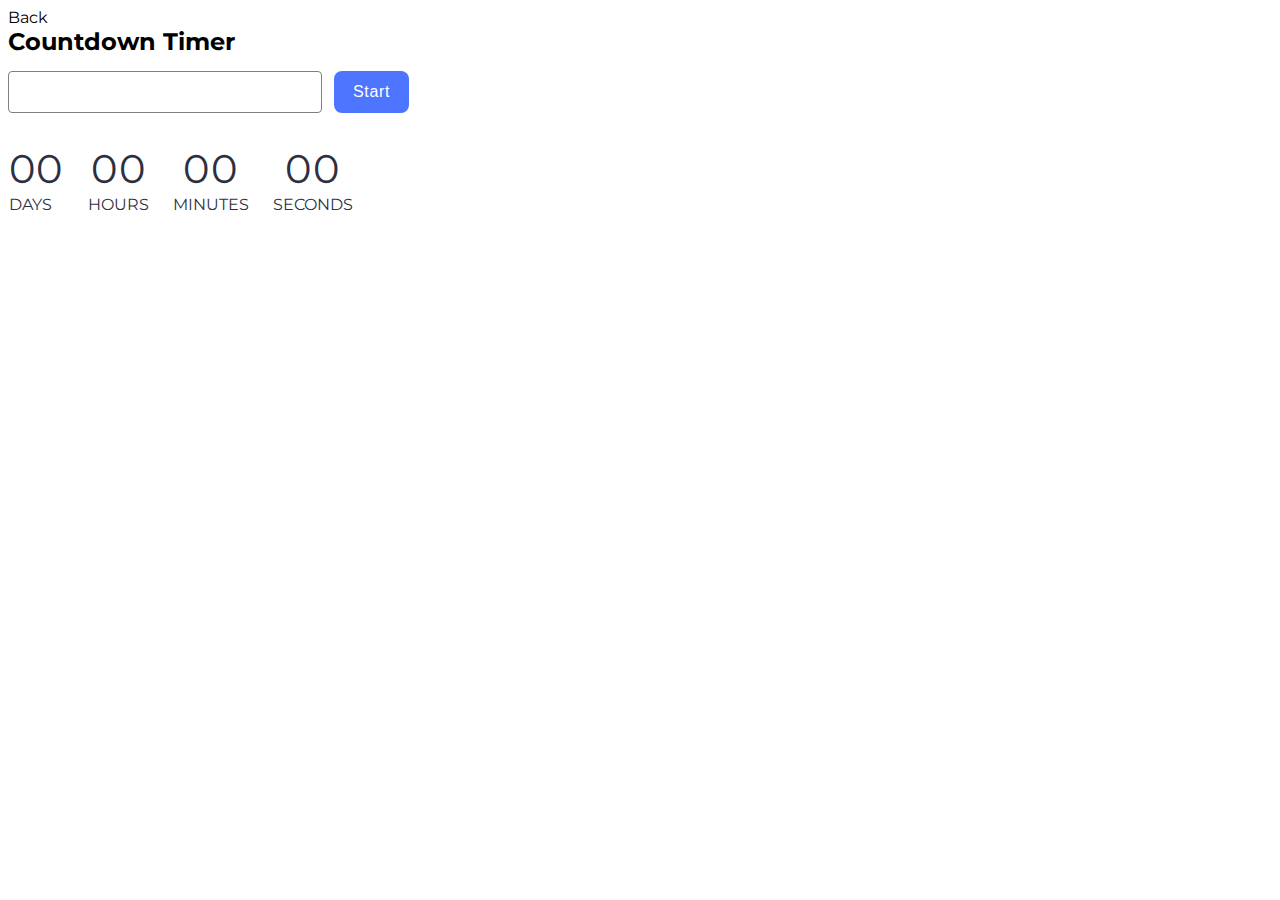
<file: src/1-timer.html>
<!DOCTYPE html>
<html lang="en">
  <head>
    <meta charset="UTF-8" />
    <meta http-equiv="X-UA-Compatible" content="IE=edge" />
    <meta name="viewport" content="width=device-width, initial-scale=1.0" />
    <link rel="stylesheet" href="./css/reset.css">
    <link rel="stylesheet" href="./css/1-timer.css">
    <link rel="preconnect" href="https://fonts.googleapis.com">
    <link rel="preconnect" href="https://fonts.gstatic.com" crossorigin>
    <link href="https://fonts.googleapis.com/css2?family=Montserrat:ital,wght@0,100..900;1,100..900&display=swap" rel="stylesheet">
    <title>Timer</title>
  </head>
  <body>
    <a href="./index.html">Back</a>
    <h2 class="title">Countdown Timer</h2>
    <input type="text" id="datetime-picker" />
    <button type="button" data-start>Start</button>
    
    <div class="timer">
      <div class="field">
        <span class="value" data-days>00</span>
        <span class="label">Days</span>
      </div>
      <div class="field">
        <span class="value" data-hours>00</span>
        <span class="label">Hours</span>
      </div>
      <div class="field">
        <span class="value" data-minutes>00</span>
        <span class="label">Minutes</span>
      </div>
      <div class="field">
        <span class="value" data-seconds>00</span>
        <span class="label">Seconds</span>
      </div>
    </div>
    
    <script type="module" src="./js/1-timer.js"></script>
  </body>
</html>
</file>
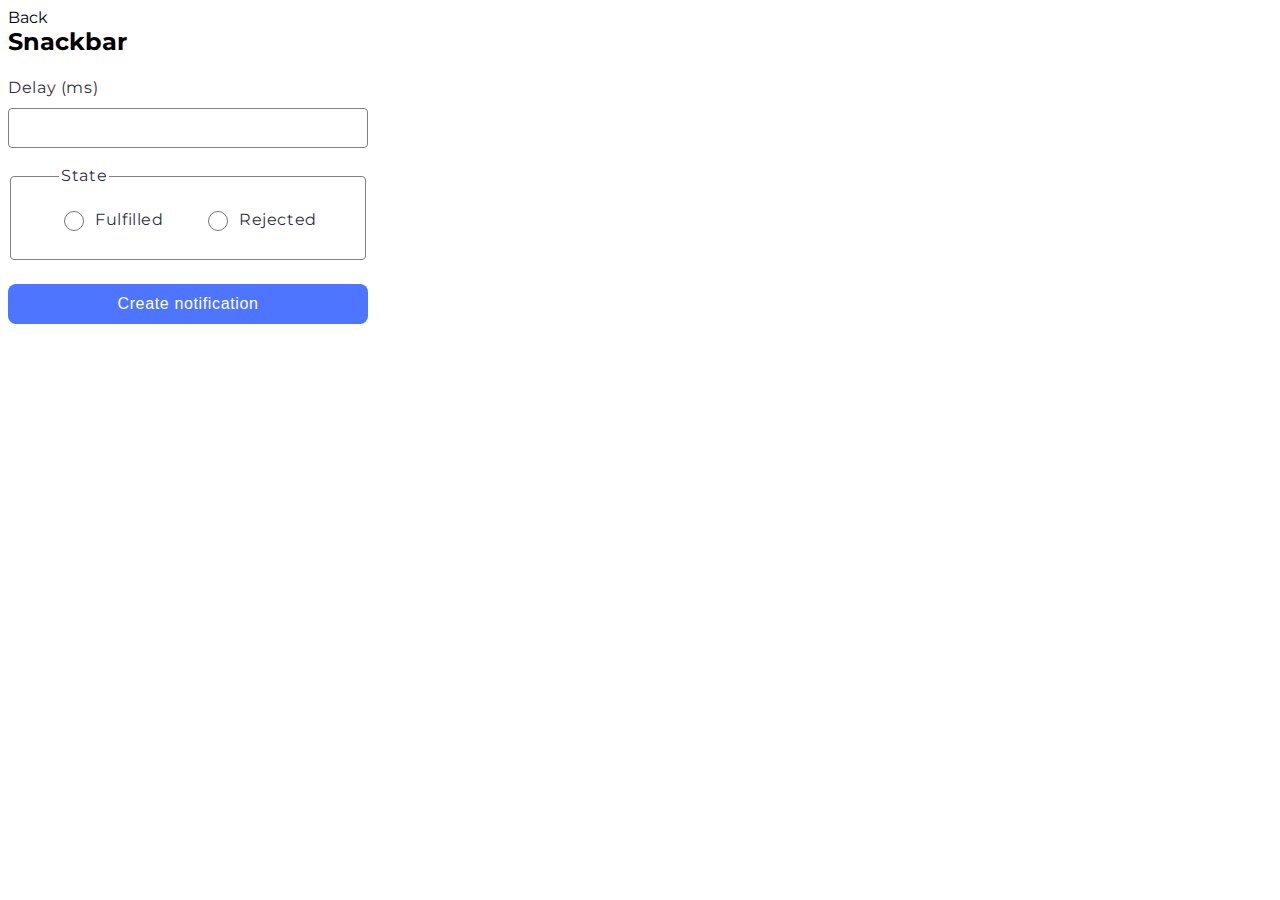
<file: src/2-snackbar.html>
<!DOCTYPE html>
<html lang="en">
  <head>
    <meta charset="UTF-8" />
    <meta http-equiv="X-UA-Compatible" content="IE=edge" />
    <meta name="viewport" content="width=device-width, initial-scale=1.0" />
    <title>Snackbar</title>
    <link rel="stylesheet" href="./css/2-snackbar.css">
    <link rel="stylesheet" href="./css/reset.css">
    <link rel="preconnect" href="https://fonts.googleapis.com">
    <link rel="preconnect" href="https://fonts.gstatic.com" crossorigin>
    <link href="https://fonts.googleapis.com/css2?family=Montserrat:ital,wght@0,100..900;1,100..900&display=swap" rel="stylesheet">
  </head>
  <body>
    <nav><a href="./index.html">Back</a></nav>
    <h2>Snackbar</h2>
    
    <form class="form">
      <label>
        Delay (ms)
        <input type="number" name="delay" required />
      </label>
    
      <fieldset>
        <legend>State</legend>
        <label>
          <input type="radio" name="state" value="fulfilled" required />
          Fulfilled
        </label>
        <label>
          <input type="radio" name="state" value="rejected" required />
          Rejected
        </label>
      </fieldset>
    
      <button type="submit">Create notification</button>
    </form>
    
    <script type="module" src="./js/2-snackbar.js"></script>
  </body>
</html>
</file>
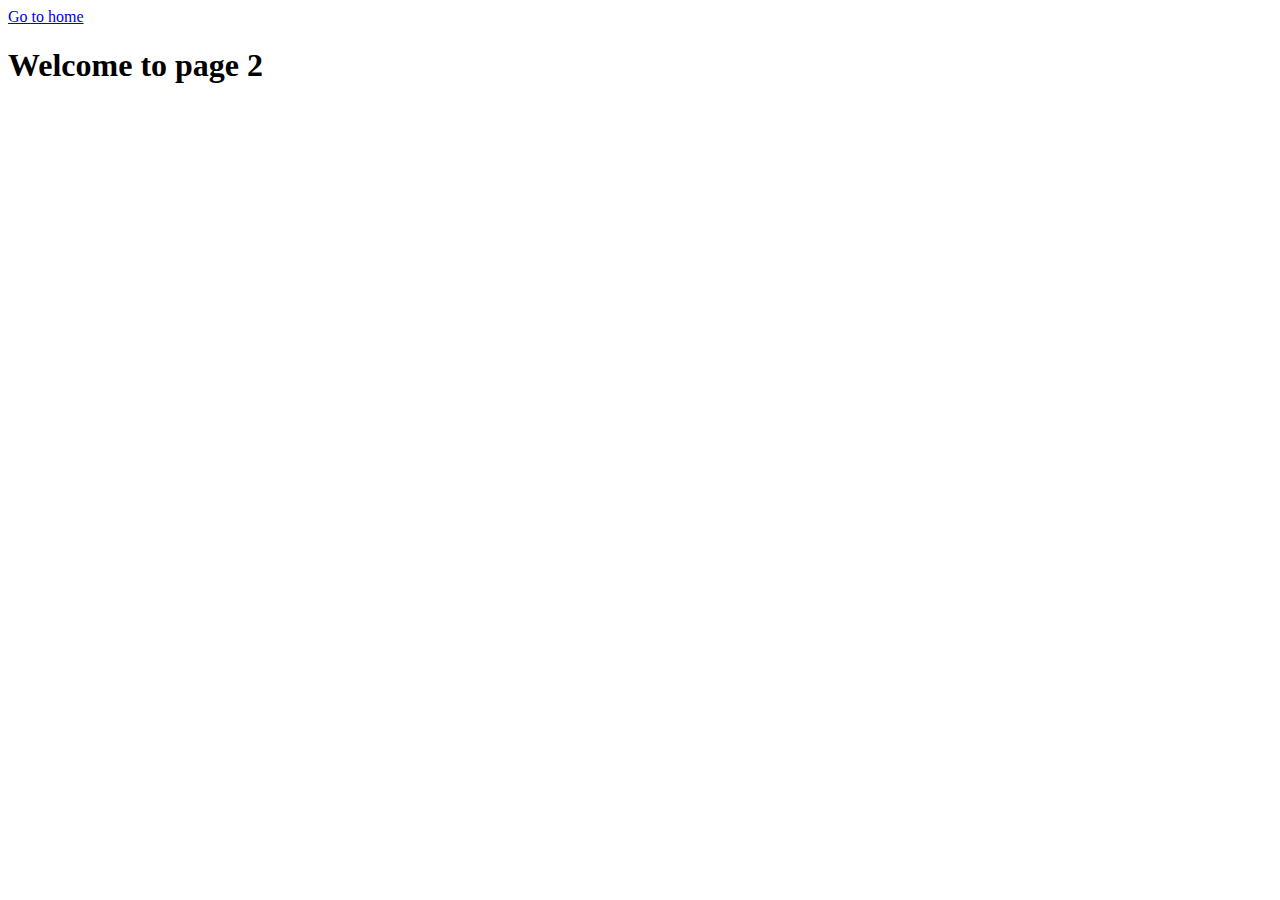
<file: src/page-2.html>
<!DOCTYPE html>
<html lang="en">
  <head>
    <meta charset="UTF-8" />
    <meta http-equiv="X-UA-Compatible" content="IE=edge" />
    <meta name="viewport" content="width=device-width, initial-scale=1.0" />
    <title>Page 2</title>
  </head>
  <body>
    <section>
      <a href="./index.html">Go to home</a>
      <h1>Welcome to page 2</h1>
    </section>
  </body>
</html>
</file>
<file: src/css/1-timer.css>
h2 {
    margin-bottom: 15px;
}

input {
    width: 355px;
    height: 40px;
    font-weight: 400;
    font-size: 16px;
    line-height: 150%;
    letter-spacing: 0.04em;
    color: #2e2f42;
    border: 1px solid #808080;
    border-radius: 4px;
    width: 280px;
    height: 40px;
    margin-bottom: 32px;
    padding: 0 16px;
    margin-right: 8px;
}

input:focus {
    border: 1px solid #4e75ff;
}

input:hover {
    border: 1px solid #000;
}

.timer {
    display: flex;
    justify-content: center;
    align-items: center;
    gap: 24px;
    width: 346px;
    height: 72px;

}


button {
    background: #4e75ff;
    border-radius: 8px;
    padding-left: 16px;
    padding-right: 16px;
    min-width: 75px;
    height: 42px;
    font-size: 16px;
    font-weight: 500;
    line-height: 1.5;
    letter-spacing: 0.04em;
    color: #fff;
    border: none;
  }

  button:hover {
    background: #6c8cff;
  }

  button:disabled {
    background: #cfcfcf;
    color: #989898;
  }

.field {
    display: flex;
    flex-direction: column;
    font-weight: 400;
    font-size: 16px;
    line-height: 150%;
    color: #2e2f42;
    
}

.value {display: flex;
    justify-content: center;
    font-weight: 400;
    font-size: 40px;
    line-height: 120%;
    letter-spacing: 0.04em;
    color: #2e2f42;
}

.label {
    font-weight: 400;
    font-size: 16px;
    line-height: 150%;
    color: #2e2f42;
    text-transform: uppercase;
}
</file>
<file: src/css/2-snackbar.css>
.form {
    width: 360px;
    margin-top: 20px;
 }

label {
    display: flex;
    flex-direction: column;
    gap: 8px;
    height: 72px;
    font-weight: 400;
    font-size: 16px;
    line-height: 150%;
    letter-spacing: 0.04em;
    color: #2e2f42;
    margin-bottom: 16px;
}

label:hover {
    border-color: #000;
}

input {
    border: 1px solid #808080;
    border-radius: 4px;
    max-width: 360px;
    height: 40px;
    padding: 0 16px   ;
}

input[name="delay"]:hover {
    border-color: #000;
}


fieldset {
    display: flex;
    justify-content: space-between;
    border-radius: 4px;
    border-width: 1px;
    border-color: #808080;
    padding-left: 48px;
    padding-right: 48px;
    margin-bottom: 24px;
    max-width: 360px;
    height: 78px;
}

fieldset:hover {
    border-color: #000;
  }

fieldset input {
    border: 1px solid #757575;
    border-radius: 14px;
    width: 20px;
    height: 20px;
}

fieldset label {
    display: flex;
    flex-direction: row;
}

button {
    align-items: center;
    border-radius: 8px;
    padding: 8px 16px;
    min-width: 360px;
    height: 40px;
    background: #4e75ff;
    color: #FFF;
    font-weight: 500;
    font-size: 16px;
    line-height: 150%;
    letter-spacing: 0.04em;
    color: #fff;
    border: none;
}


button:hover {
    background-color: #6c8cff;
  }

legend { 
    font-weight: 400;
    font-size: 16px;
    line-height: 150%;
    letter-spacing: 0.04em;
    color: #2e2f42;
    margin-bottom: 14px;
}
</file>
